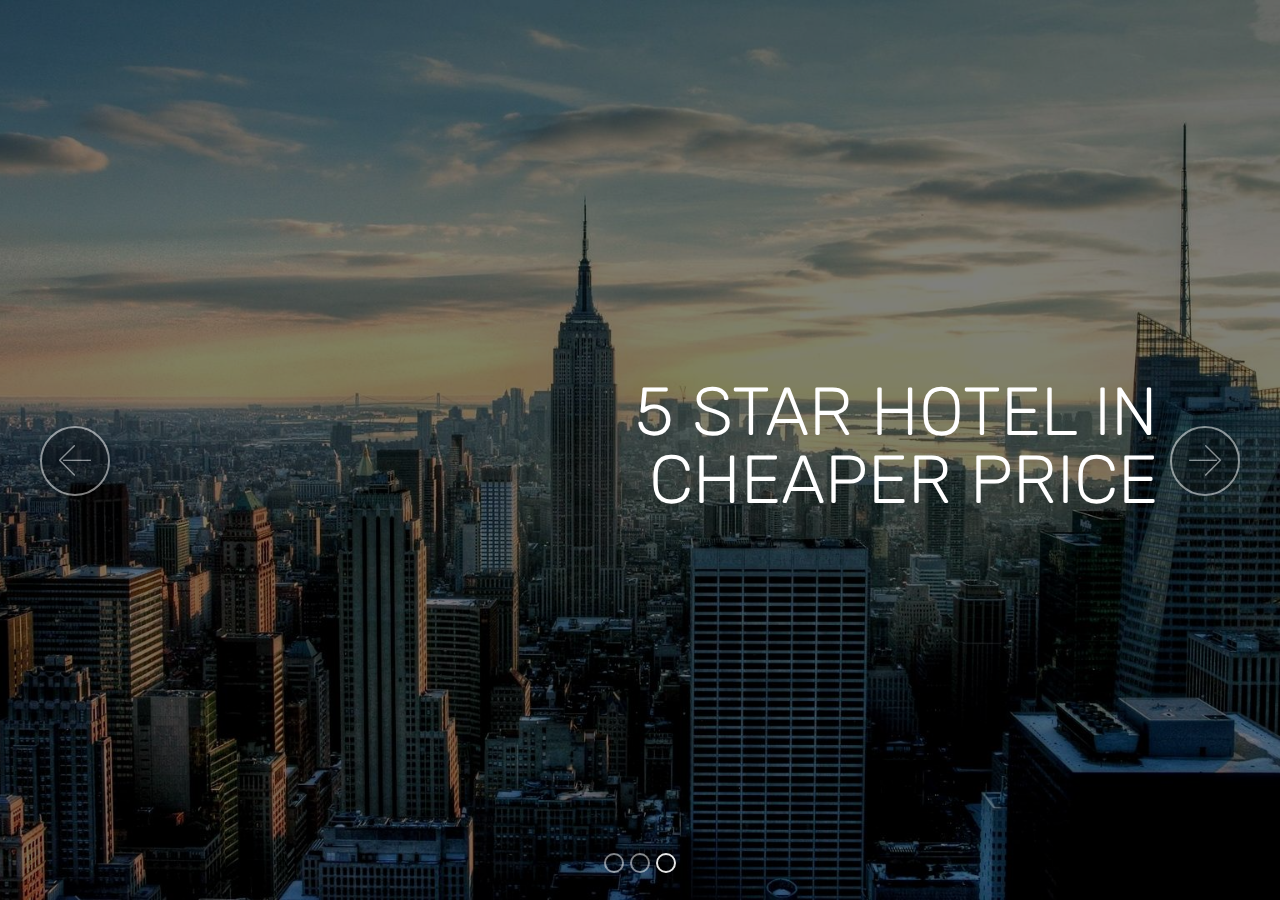
<file: index.html>
<!DOCTYPE html>
<html >
<head>
  <!-- Site made with Mobirise Website Builder v4.5.2, https://mobirise.com -->
  <meta charset="UTF-8">
  <meta http-equiv="X-UA-Compatible" content="IE=edge">
  <meta name="generator" content="Mobirise v4.5.2, mobirise.com">
  <meta name="viewport" content="width=device-width, initial-scale=1, minimum-scale=1">
  <link rel="shortcut icon" href="assets/images/logo4.png" type="image/x-icon">
  <meta name="description" content="">
  <title>Home</title>
  <link rel="stylesheet" href="assets/web/assets/mobirise-icons/mobirise-icons.css">
  <link rel="stylesheet" href="assets/tether/tether.min.css">
  <link rel="stylesheet" href="assets/bootstrap/css/bootstrap.min.css">
  <link rel="stylesheet" href="assets/bootstrap/css/bootstrap-grid.min.css">
  <link rel="stylesheet" href="assets/bootstrap/css/bootstrap-reboot.min.css">
  <link rel="stylesheet" href="assets/animatecss/animate.min.css">
  <link rel="stylesheet" href="assets/theme/css/style.css">
  <link rel="stylesheet" href="assets/mobirise/css/mbr-additional.css" type="text/css">
  
  
  
</head>
<body>
<section class="carousel slide cid-qDOzwIuw2W" data-interval="false" id="slider1-1" data-rv-view="228">

    

    <div class="full-screen"><div class="mbr-slider slide carousel" data-pause="true" data-keyboard="false" data-ride="carousel" data-interval="2000"><ol class="carousel-indicators"><li data-app-prevent-settings="" data-target="#slider1-1" data-slide-to="0"></li><li data-app-prevent-settings="" data-target="#slider1-1" data-slide-to="1"></li><li data-app-prevent-settings="" data-target="#slider1-1" class=" active" data-slide-to="2"></li></ol><div class="carousel-inner" role="listbox"><div class="carousel-item slider-fullscreen-image" data-bg-video-slide="false" style="background-image: url(assets/images/1.jpg);"><div class="container container-slide"><div class="image_wrapper"><div class="mbr-overlay"></div><img src="assets/images/1.jpg"><div class="carousel-caption justify-content-center"><div class="col-10 align-center"><h2 class="mbr-fonts-style display-1">WELCOME TO BYTRAVELLICIOUS</h2><div class="mbr-section-btn" buttons="0"><a class="btn  display-4 btn-info" href="page1.html">BOOK NOW</a> </div></div></div></div></div></div><div class="carousel-item slider-fullscreen-image" data-bg-video-slide="false" style="background-image: url(assets/images/beach-wallpaper-images-as-wallpaper-hd-1920x1080.jpg);"><div class="container container-slide"><div class="image_wrapper"><div class="mbr-overlay"></div><img src="assets/images/beach-wallpaper-images-as-wallpaper-hd-1920x1080.jpg"><div class="carousel-caption justify-content-center"><div class="col-10 align-left"><h2 class="mbr-fonts-style display-1">NICE HOTEL</h2></div></div></div></div></div><div class="carousel-item slider-fullscreen-image active" data-bg-video-slide="false" style="background-image: url(assets/images/city-wallpaper-47-1920x1080.jpg);"><div class="container container-slide"><div class="image_wrapper"><div class="mbr-overlay"></div><img src="assets/images/city-wallpaper-47-1920x1080.jpg"><div class="carousel-caption justify-content-center"><div class="col-10 align-right"><h2 class="mbr-fonts-style display-1">5 STAR HOTEL IN<br>CHEAPER PRICE</h2></div></div></div></div></div></div><a data-app-prevent-settings="" class="carousel-control carousel-control-prev" role="button" data-slide="prev" href="#slider1-1"><span aria-hidden="true" class="mbri-left mbr-iconfont"></span><span class="sr-only">Previous</span></a><a data-app-prevent-settings="" class="carousel-control carousel-control-next" role="button" data-slide="next" href="#slider1-1"><span aria-hidden="true" class="mbri-right mbr-iconfont"></span><span class="sr-only">Next</span></a></div></div>

</section>


  <section class="engine"><a href="https://mobirise.co/m">bootstrap table</a></section><script src="assets/web/assets/jquery/jquery.min.js"></script>
  <script src="assets/popper/popper.min.js"></script>
  <script src="assets/tether/tether.min.js"></script>
  <script src="assets/bootstrap/js/bootstrap.min.js"></script>
  <script src="assets/smoothscroll/smooth-scroll.js"></script>
  <script src="assets/ytplayer/jquery.mb.ytplayer.min.js"></script>
  <script src="assets/viewportchecker/jquery.viewportchecker.js"></script>
  <script src="assets/bootstrapcarouselswipe/bootstrap-carousel-swipe.js"></script>
  <script src="assets/vimeoplayer/jquery.mb.vimeo_player.js"></script>
  <script src="assets/theme/js/script.js"></script>
  <script src="assets/slidervideo/script.js"></script>
  
  
 <div id="scrollToTop" class="scrollToTop mbr-arrow-up"><a style="text-align: center;"><i></i></a></div>
    <input name="animation" type="hidden">
  </body>
</html>
</file>
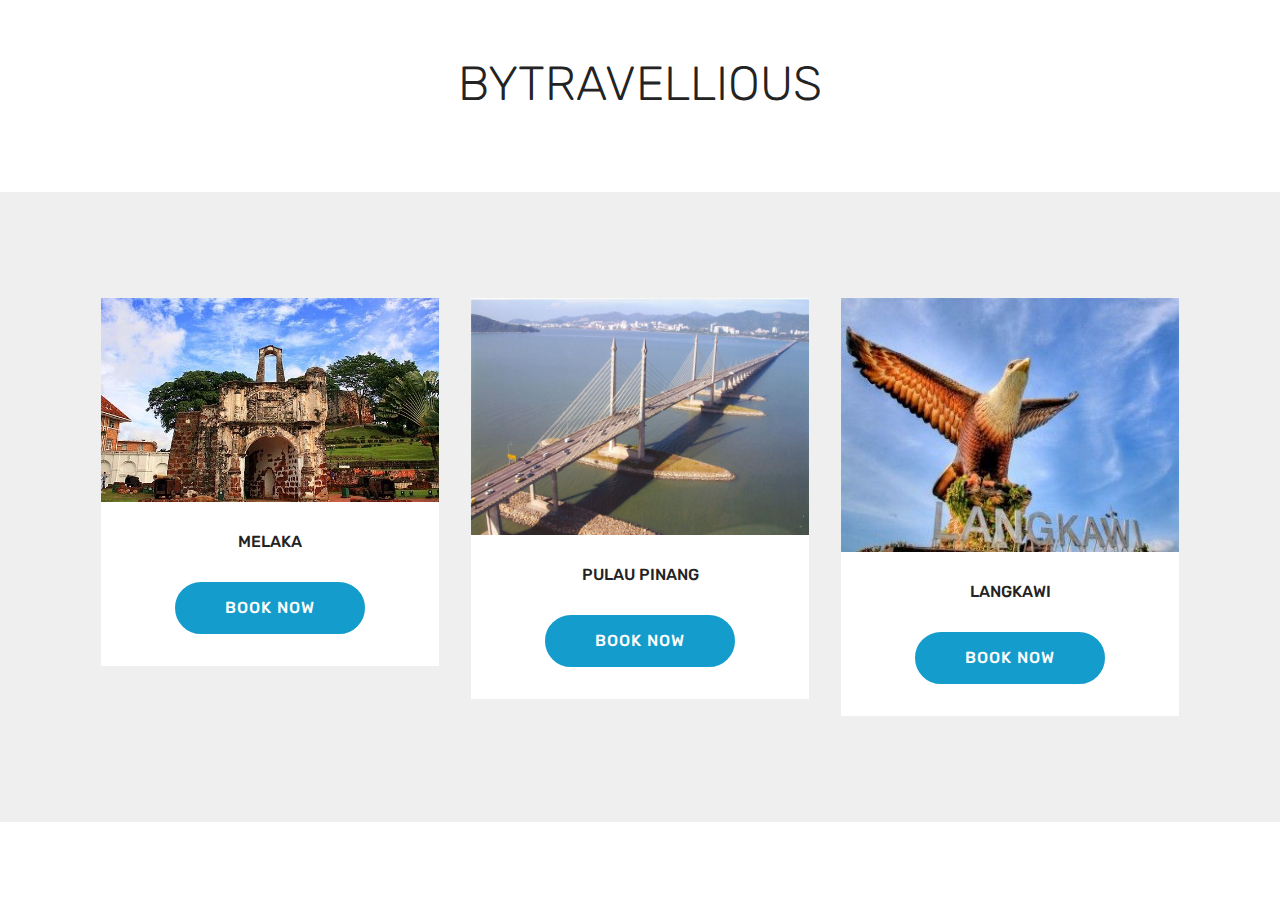
<file: page1.html>
<!DOCTYPE html>
<html >
<head>
  <!-- Site made with Mobirise Website Builder v4.5.2, https://mobirise.com -->
  <meta charset="UTF-8">
  <meta http-equiv="X-UA-Compatible" content="IE=edge">
  <meta name="generator" content="Mobirise v4.5.2, mobirise.com">
  <meta name="viewport" content="width=device-width, initial-scale=1, minimum-scale=1">
  <link rel="shortcut icon" href="assets/images/logo4.png" type="image/x-icon">
  <meta name="description" content="Web Builder Description">
  <title>hotel selection</title>
  <link rel="stylesheet" href="assets/tether/tether.min.css">
  <link rel="stylesheet" href="assets/bootstrap/css/bootstrap.min.css">
  <link rel="stylesheet" href="assets/bootstrap/css/bootstrap-grid.min.css">
  <link rel="stylesheet" href="assets/bootstrap/css/bootstrap-reboot.min.css">
  <link rel="stylesheet" href="assets/animatecss/animate.min.css">
  <link rel="stylesheet" href="assets/theme/css/style.css">
  <link rel="stylesheet" href="assets/mobirise/css/mbr-additional.css" type="text/css">
  
  
  
</head>
<body>
<section class="mbr-section content4 cid-qDOBnz4nmK" id="content4-2" data-rv-view="240">

    

    <div class="container">
        <div class="media-container-row">
            <div class="title col-12 col-md-8">
                <h2 class="align-center pb-3 mbr-fonts-style display-2">BYTRAVELLIOUS</h2>
                
                
            </div>
        </div>
    </div>
</section>

<section class="engine"><a href="https://mobirise.co/o">bootstrap buttons</a></section><section class="features3 cid-qDOBqmOwFB" id="features3-3" data-rv-view="242">

    

    
    <div class="container">
        <div class="media-container-row">
            <div class="card p-3 col-12 col-md-6 col-lg-4">
                <div class="card-wrapper">
                    <div class="card-img">
                        <img src="assets/images/a-famosa-600x363.jpg" alt="Mobirise" title="" media-simple="true">
                    </div>
                    <div class="card-box">
                        <h4 class="card-title mbr-fonts-style display-7">MELAKA</h4>
                        
                    </div>
                    <div class="mbr-section-btn text-center"><a href="page2.html" class="btn btn-primary display-4">BOOK NOW</a></div>
                </div>
            </div>

            <div class="card p-3 col-12 col-md-6 col-lg-4">
                <div class="card-wrapper">
                    <div class="card-img">
                        <img src="assets/images/jambatan-pulau-pinang-2-800x560.jpg" alt="Mobirise" title="" media-simple="true">
                    </div>
                    <div class="card-box">
                        <h4 class="card-title mbr-fonts-style display-7">PULAU PINANG</h4>
                        
                    </div>
                    <div class="mbr-section-btn text-center"><a href="page2.html" class="btn btn-primary display-4">BOOK NOW</a></div>
                </div>
            </div>

            <div class="card p-3 col-12 col-md-6 col-lg-4">
                <div class="card-wrapper">
                    <div class="card-img">
                        <img src="assets/images/langkawieagle1-e1400932603736-350x263.jpg" alt="Mobirise" title="" media-simple="true">
                    </div>
                    <div class="card-box">
                        <h4 class="card-title mbr-fonts-style display-7">LANGKAWI</h4>
                        
                    </div>
                    <div class="mbr-section-btn text-center"><a href="page2.html" class="btn btn-primary display-4">BOOK NOW</a></div>
                </div>
            </div>

            
        </div>
    </div>
</section>


  <script src="assets/web/assets/jquery/jquery.min.js"></script>
  <script src="assets/popper/popper.min.js"></script>
  <script src="assets/tether/tether.min.js"></script>
  <script src="assets/bootstrap/js/bootstrap.min.js"></script>
  <script src="assets/smoothscroll/smooth-scroll.js"></script>
  <script src="assets/viewportchecker/jquery.viewportchecker.js"></script>
  <script src="assets/theme/js/script.js"></script>
  
  
 <div id="scrollToTop" class="scrollToTop mbr-arrow-up"><a style="text-align: center;"><i></i></a></div>
    <input name="animation" type="hidden">
  </body>
</html>
</file>
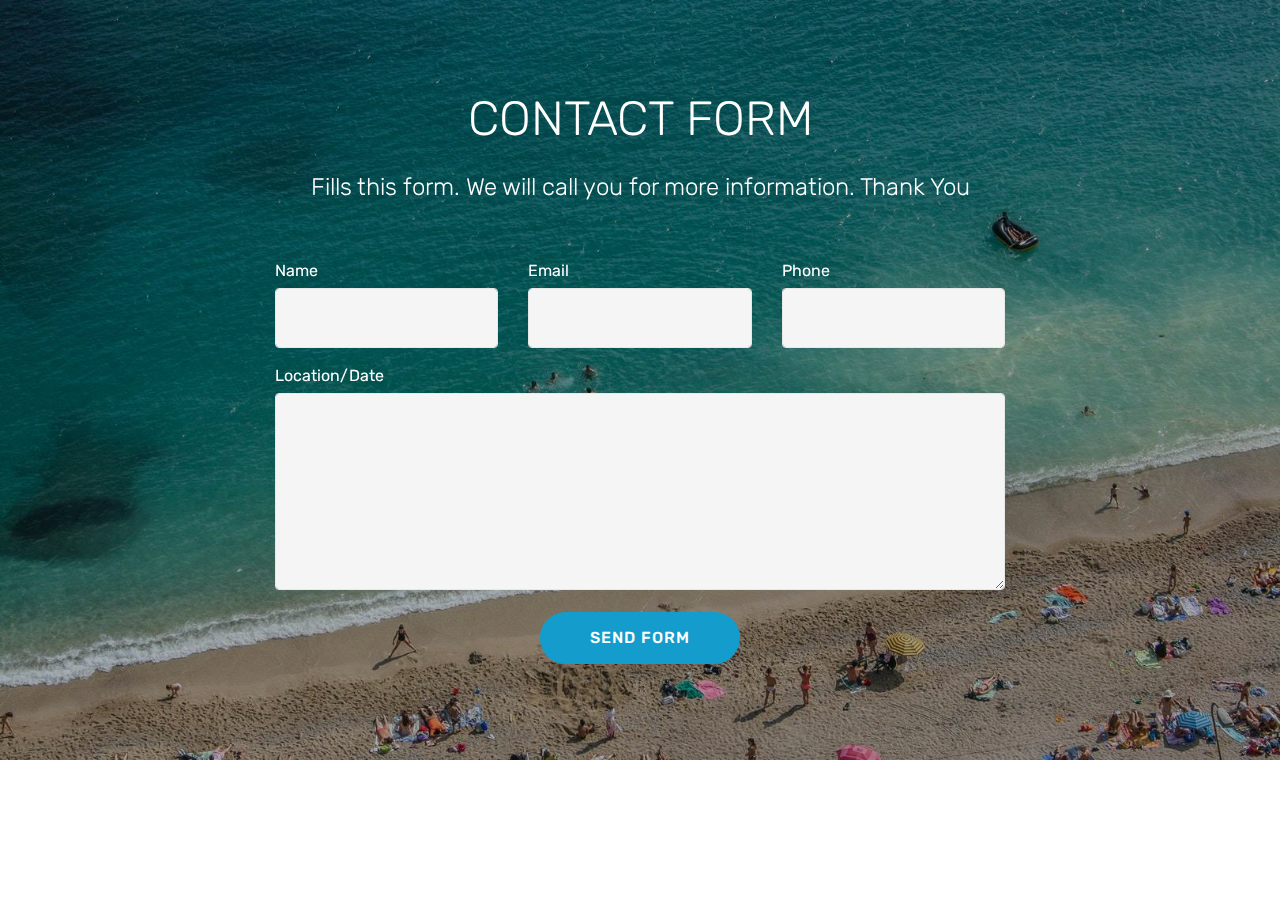
<file: page2.html>
<!DOCTYPE html>
<html >
<head>
  <!-- Site made with Mobirise Website Builder v4.5.2, https://mobirise.com -->
  <meta charset="UTF-8">
  <meta http-equiv="X-UA-Compatible" content="IE=edge">
  <meta name="generator" content="Mobirise v4.5.2, mobirise.com">
  <meta name="viewport" content="width=device-width, initial-scale=1, minimum-scale=1">
  <link rel="shortcut icon" href="assets/images/logo4.png" type="image/x-icon">
  <meta name="description" content="Website Maker Description">
  <title>booking</title>
  <link rel="stylesheet" href="assets/tether/tether.min.css">
  <link rel="stylesheet" href="assets/bootstrap/css/bootstrap.min.css">
  <link rel="stylesheet" href="assets/bootstrap/css/bootstrap-grid.min.css">
  <link rel="stylesheet" href="assets/bootstrap/css/bootstrap-reboot.min.css">
  <link rel="stylesheet" href="assets/animatecss/animate.min.css">
  <link rel="stylesheet" href="assets/theme/css/style.css">
  <link rel="stylesheet" href="assets/mobirise/css/mbr-additional.css" type="text/css">
  
  
  
</head>
<body>
<section class="mbr-section form1 cid-qDOCXAjSET mbr-parallax-background" id="form1-4" data-rv-view="245">

    

    <div class="mbr-overlay" style="opacity: 0.3; background-color: rgb(0, 0, 0);">
    </div>
    <div class="container">
        <div class="row justify-content-center">
            <div class="title col-12 col-lg-8">
                <h2 class="mbr-section-title align-center pb-3 mbr-fonts-style display-2">CONTACT FORM</h2>
                <h3 class="mbr-section-subtitle align-center mbr-light pb-3 mbr-fonts-style display-5">Fills this form. We will call you for more information. Thank You</h3>
            </div>
        </div>
    </div>
    <div class="container">
        <div class="row justify-content-center">
            <div class="media-container-column col-lg-8" data-form-type="formoid">
                    <div data-form-alert="" hidden="">Thanks for filling out the form!</div>
            
                    <form class="mbr-form" action="https://mobirise.com/" method="post" data-form-title="Mobirise Form"><input type="hidden" data-form-email="true" value="T3maQ0vGObzU5BzW9Cydora2PlLllO32vhu+OLl/dwjaBWrHSm+M8NyICOl6aoKu+a4yCrakNblguvkGl9gC5xA5F+I893zzUe/7LglEMz8qjkhTPsTs1F1Fpb4kLvaV">
                        <div class="row row-sm-offset">
                            <div class="col-md-4 multi-horizontal" data-for="name">
                                <div class="form-group">
                                    <label class="form-control-label mbr-fonts-style display-7" for="name-form1-4">Name</label>
                                    <input type="text" class="form-control" name="name" data-form-field="Name" required="" id="name-form1-4">
                                </div>
                            </div>
                            <div class="col-md-4 multi-horizontal" data-for="email">
                                <div class="form-group">
                                    <label class="form-control-label mbr-fonts-style display-7" for="email-form1-4">Email</label>
                                    <input type="email" class="form-control" name="email" data-form-field="Email" required="" id="email-form1-4">
                                </div>
                            </div>
                            <div class="col-md-4 multi-horizontal" data-for="phone">
                                <div class="form-group">
                                    <label class="form-control-label mbr-fonts-style display-7" for="phone-form1-4">Phone</label>
                                    <input type="tel" class="form-control" name="phone" data-form-field="Phone" id="phone-form1-4">
                                </div>
                            </div>
                        </div>
                        <div class="form-group" data-for="message">
                            <label class="form-control-label mbr-fonts-style display-7" for="message-form1-4">Location/Date</label>
                            <textarea type="text" class="form-control" name="message" rows="7" data-form-field="Message" id="message-form1-4"></textarea>
                        </div>
            
                        <span class="input-group-btn">
                            <button href="" type="submit" class="btn btn-primary btn-form display-4">SEND FORM</button>
                        </span>
                    </form>
            </div>
        </div>
    </div>
</section>


  <section class="engine"><a href="https://mobirise.co/l">bootstrap theme</a></section><script src="assets/web/assets/jquery/jquery.min.js"></script>
  <script src="assets/popper/popper.min.js"></script>
  <script src="assets/tether/tether.min.js"></script>
  <script src="assets/bootstrap/js/bootstrap.min.js"></script>
  <script src="assets/smoothscroll/smooth-scroll.js"></script>
  <script src="assets/parallax/jarallax.min.js"></script>
  <script src="assets/viewportchecker/jquery.viewportchecker.js"></script>
  <script src="assets/theme/js/script.js"></script>
  <script src="assets/formoid/formoid.min.js"></script>
  
  
 <div id="scrollToTop" class="scrollToTop mbr-arrow-up"><a style="text-align: center;"><i></i></a></div>
    <input name="animation" type="hidden">
  </body>
</html>
</file>
<file: assets/web/assets/mobirise-icons/mobirise-icons.css>
@font-face {
  font-family: 'MobiriseIcons';
  src:  url('mobirise-icons.eot?spat4u');
  src:  url('mobirise-icons.eot?spat4u#iefix') format('embedded-opentype'),
    url('mobirise-icons.ttf?spat4u') format('truetype'),
    url('mobirise-icons.woff?spat4u') format('woff'),
    url('mobirise-icons.svg?spat4u#MobiriseIcons') format('svg');
  font-weight: normal;
  font-style: normal;
}

[class^="mbri-"], [class*=" mbri-"] {
  /* use !important to prevent issues with browser extensions that change fonts */
  font-family: MobiriseIcons !important;
  speak: none;
  font-style: normal;
  font-weight: normal;
  font-variant: normal;
  text-transform: none;
  line-height: 1;

  /* Better Font Rendering =========== */
  -webkit-font-smoothing: antialiased;
  -moz-osx-font-smoothing: grayscale;
}

.mbri-add-submenu:before {
  content: "\e900";
}
.mbri-alert:before {
  content: "\e901";
}
.mbri-align-center:before {
  content: "\e902";
}
.mbri-align-justify:before {
  content: "\e903";
}
.mbri-align-left:before {
  content: "\e904";
}
.mbri-align-right:before {
  content: "\e905";
}
.mbri-android:before {
  content: "\e906";
}
.mbri-apple:before {
  content: "\e907";
}
.mbri-arrow-down:before {
  content: "\e908";
}
.mbri-arrow-next:before {
  content: "\e909";
}
.mbri-arrow-prev:before {
  content: "\e90a";
}
.mbri-arrow-up:before {
  content: "\e90b";
}
.mbri-bold:before {
  content: "\e90c";
}
.mbri-bookmark:before {
  content: "\e90d";
}
.mbri-bootstrap:before {
  content: "\e90e";
}
.mbri-briefcase:before {
  content: "\e90f";
}
.mbri-browse:before {
  content: "\e910";
}
.mbri-bulleted-list:before {
  content: "\e911";
}
.mbri-calendar:before {
  content: "\e912";
}
.mbri-camera:before {
  content: "\e913";
}
.mbri-cart-add:before {
  content: "\e914";
}
.mbri-cart-full:before {
  content: "\e915";
}
.mbri-cash:before {
  content: "\e916";
}
.mbri-change-style:before {
  content: "\e917";
}
.mbri-chat:before {
  content: "\e918";
}
.mbri-clock:before {
  content: "\e919";
}
.mbri-close:before {
  content: "\e91a";
}
.mbri-cloud:before {
  content: "\e91b";
}
.mbri-code:before {
  content: "\e91c";
}
.mbri-contact-form:before {
  content: "\e91d";
}
.mbri-credit-card:before {
  content: "\e91e";
}
.mbri-cursor-click:before {
  content: "\e91f";
}
.mbri-cust-feedback:before {
  content: "\e920";
}
.mbri-database:before {
  content: "\e921";
}
.mbri-delivery:before {
  content: "\e922";
}
.mbri-desktop:before {
  content: "\e923";
}
.mbri-devices:before {
  content: "\e924";
}
.mbri-down:before {
  content: "\e925";
}
.mbri-download:before {
  content: "\e989";
}
.mbri-drag-n-drop:before {
  content: "\e927";
}
.mbri-drag-n-drop2:before {
  content: "\e928";
}
.mbri-edit:before {
  content: "\e929";
}
.mbri-edit2:before {
  content: "\e92a";
}
.mbri-error:before {
  content: "\e92b";
}
.mbri-extension:before {
  content: "\e92c";
}
.mbri-features:before {
  content: "\e92d";
}
.mbri-file:before {
  content: "\e92e";
}
.mbri-flag:before {
  content: "\e92f";
}
.mbri-folder:before {
  content: "\e930";
}
.mbri-gift:before {
  content: "\e931";
}
.mbri-github:before {
  content: "\e932";
}
.mbri-globe:before {
  content: "\e933";
}
.mbri-globe-2:before {
  content: "\e934";
}
.mbri-growing-chart:before {
  content: "\e935";
}
.mbri-hearth:before {
  content: "\e936";
}
.mbri-help:before {
  content: "\e937";
}
.mbri-home:before {
  content: "\e938";
}
.mbri-hot-cup:before {
  content: "\e939";
}
.mbri-idea:before {
  content: "\e93a";
}
.mbri-image-gallery:before {
  content: "\e93b";
}
.mbri-image-slider:before {
  content: "\e93c";
}
.mbri-info:before {
  content: "\e93d";
}
.mbri-italic:before {
  content: "\e93e";
}
.mbri-key:before {
  content: "\e93f";
}
.mbri-laptop:before {
  content: "\e940";
}
.mbri-layers:before {
  content: "\e941";
}
.mbri-left-right:before {
  content: "\e942";
}
.mbri-left:before {
  content: "\e943";
}
.mbri-letter:before {
  content: "\e944";
}
.mbri-like:before {
  content: "\e945";
}
.mbri-link:before {
  content: "\e946";
}
.mbri-lock:before {
  content: "\e947";
}
.mbri-login:before {
  content: "\e948";
}
.mbri-logout:before {
  content: "\e949";
}
.mbri-magic-stick:before {
  content: "\e94a";
}
.mbri-map-pin:before {
  content: "\e94b";
}
.mbri-menu:before {
  content: "\e94c";
}
.mbri-mobile:before {
  content: "\e94d";
}
.mbri-mobile2:before {
  content: "\e94e";
}
.mbri-mobirise:before {
  content: "\e94f";
}
.mbri-more-horizontal:before {
  content: "\e950";
}
.mbri-more-vertical:before {
  content: "\e951";
}
.mbri-music:before {
  content: "\e952";
}
.mbri-new-file:before {
  content: "\e953";
}
.mbri-numbered-list:before {
  content: "\e954";
}
.mbri-opened-folder:before {
  content: "\e955";
}
.mbri-pages:before {
  content: "\e956";
}
.mbri-paper-plane:before {
  content: "\e957";
}
.mbri-paperclip:before {
  content: "\e958";
}
.mbri-photo:before {
  content: "\e959";
}
.mbri-photos:before {
  content: "\e95a";
}
.mbri-pin:before {
  content: "\e95b";
}
.mbri-play:before {
  content: "\e95c";
}
.mbri-plus:before {
  content: "\e95d";
}
.mbri-preview:before {
  content: "\e95e";
}
.mbri-print:before {
  content: "\e95f";
}
.mbri-protect:before {
  content: "\e960";
}
.mbri-question:before {
  content: "\e961";
}
.mbri-quote-left:before {
  content: "\e962";
}
.mbri-quote-right:before {
  content: "\e963";
}
.mbri-refresh:before {
  content: "\e964";
}
.mbri-responsive:before {
  content: "\e965";
}
.mbri-right:before {
  content: "\e966";
}
.mbri-rocket:before {
  content: "\e967";
}
.mbri-sad-face:before {
  content: "\e968";
}
.mbri-sale:before {
  content: "\e969";
}
.mbri-save:before {
  content: "\e96a";
}
.mbri-search:before {
  content: "\e96b";
}
.mbri-setting:before {
  content: "\e96c";
}
.mbri-setting2:before {
  content: "\e96d";
}
.mbri-setting3:before {
  content: "\e96e";
}
.mbri-share:before {
  content: "\e96f";
}
.mbri-shopping-bag:before {
  content: "\e970";
}
.mbri-shopping-basket:before {
  content: "\e971";
}
.mbri-shopping-cart:before {
  content: "\e972";
}
.mbri-sites:before {
  content: "\e973";
}
.mbri-smile-face:before {
  content: "\e974";
}
.mbri-speed:before {
  content: "\e975";
}
.mbri-star:before {
  content: "\e976";
}
.mbri-success:before {
  content: "\e977";
}
.mbri-sun:before {
  content: "\e978";
}
.mbri-sun2:before {
  content: "\e979";
}
.mbri-tablet:before {
  content: "\e97a";
}
.mbri-tablet-vertical:before {
  content: "\e97b";
}
.mbri-target:before {
  content: "\e97c";
}
.mbri-timer:before {
  content: "\e97d";
}
.mbri-to-ftp:before {
  content: "\e97e";
}
.mbri-to-local-drive:before {
  content: "\e97f";
}
.mbri-touch-swipe:before {
  content: "\e980";
}
.mbri-touch:before {
  content: "\e981";
}
.mbri-trash:before {
  content: "\e982";
}
.mbri-underline:before {
  content: "\e983";
}
.mbri-unlink:before {
  content: "\e984";
}
.mbri-unlock:before {
  content: "\e985";
}
.mbri-up-down:before {
  content: "\e986";
}
.mbri-up:before {
  content: "\e987";
}
.mbri-update:before {
  content: "\e988";
}
.mbri-upload:before {
 content: "\e926"; 
}
.mbri-user:before {
  content: "\e98a";
}
.mbri-user2:before {
  content: "\e98b";
}
.mbri-users:before {
  content: "\e98c";
}
.mbri-video:before {
  content: "\e98d";
}
.mbri-video-play:before {
  content: "\e98e";
}
.mbri-watch:before {
  content: "\e98f";
}
.mbri-website-theme:before {
  content: "\e990";
}
.mbri-wifi:before {
  content: "\e991";
}
.mbri-windows:before {
  content: "\e992";
}
.mbri-zoom-out:before {
  content: "\e993";
}
.mbri-redo:before {
  content: "\e994";
}
.mbri-undo:before {
  content: "\e995";
}
</file>
<file: assets/theme/css/style.css>
/*!
 * Mobirise v4 theme (https://mobirise.com/)
 * Copyright 2017 Mobirise
 */
section {
  background-color: #eeeeee; }

section,
.container,
.container-fluid {
  position: relative;
  word-wrap: break-word; }

a.mbr-iconfont:hover {
  text-decoration: none; }

.article .lead p, .article .lead ul, .article .lead ol, .article .lead pre, .article .lead blockquote {
  margin-bottom: 0; }

a {
  font-style: normal;
  font-weight: 400;
  cursor: pointer; }
  a, a:hover {
    text-decoration: none; }

figure {
  margin-bottom: 0; }

body {
  color: #232323; }

h1, h2, h3, h4, h5, h6,
.h1, .h2, .h3, .h4, .h5, .h6,
.display-1, .display-2, .display-3, .display-4 {
  line-height: 1;
  word-break: break-word;
  word-wrap: break-word; }

b, strong {
  font-weight: bold; }

blockquote {
  padding: 10px 0 10px 20px;
  position: relative;
  border-left: 2px solid;
  border-color: #ff3366; }

input:-webkit-autofill, input:-webkit-autofill:hover, input:-webkit-autofill:focus, input:-webkit-autofill:active {
  transition-delay: 9999s;
  transition-property: background-color, color; }

textarea[type="hidden"] {
  display: none; }

body {
  position: relative; }

section {
  background-position: 50% 50%;
  background-repeat: no-repeat;
  background-size: cover; }
  section .mbr-background-video,
  section .mbr-background-video-preview {
    position: absolute;
    bottom: 0;
    left: 0;
    right: 0;
    top: 0; }

.hidden {
  visibility: hidden; }

.mbr-z-index20 {
  z-index: 20; }

/*! Base colors */
.mbr-white {
  color: #ffffff; }

.mbr-black {
  color: #000000; }

.mbr-bg-white {
  background-color: #ffffff; }

.mbr-bg-black {
  background-color: #000000; }

/*! Text-aligns */
.align-left {
  text-align: left; }

.align-center {
  text-align: center; }

.align-right {
  text-align: right; }

@media (max-width: 767px) {
  .align-left, .align-center, .align-right, .mbr-section-btn, .mbr-section-title {
    text-align: center; } }
/*! Font-weight  */
.mbr-light {
  font-weight: 300; }

.mbr-regular {
  font-weight: 400; }

.mbr-semibold {
  font-weight: 500; }

.mbr-bold {
  font-weight: 700; }

/*! Media  */
.media-size-item {
  -webkit-flex: 1 1 auto;
  -moz-flex: 1 1 auto;
  -ms-flex: 1 1 auto;
  -o-flex: 1 1 auto;
  flex: 1 1 auto; }

.media-content {
  -webkit-flex-basis: 100%;
  flex-basis: 100%; }

.media-container-row {
  display: -ms-flexbox;
  display: -webkit-flex;
  display: flex;
  -webkit-flex-direction: row;
  -ms-flex-direction: row;
  flex-direction: row;
  -webkit-flex-wrap: wrap;
  -ms-flex-wrap: wrap;
  flex-wrap: wrap;
  -webkit-justify-content: center;
  -ms-flex-pack: center;
  justify-content: center;
  -webkit-align-content: center;
  -ms-flex-line-pack: center;
  align-content: center;
  -webkit-align-items: start;
  -ms-flex-align: start;
  align-items: start; }
  .media-container-row .media-size-item {
    width: 400px; }

.media-container-column {
  display: -ms-flexbox;
  display: -webkit-flex;
  display: flex;
  -webkit-flex-direction: column;
  -ms-flex-direction: column;
  flex-direction: column;
  -webkit-flex-wrap: wrap;
  -ms-flex-wrap: wrap;
  flex-wrap: wrap;
  -webkit-justify-content: center;
  -ms-flex-pack: center;
  justify-content: center;
  -webkit-align-content: center;
  -ms-flex-line-pack: center;
  align-content: center;
  -webkit-align-items: stretch;
  -ms-flex-align: stretch;
  align-items: stretch; }
  .media-container-column > * {
    width: 100%; }

@media (min-width: 992px) {
  .media-container-row {
    -webkit-flex-wrap: nowrap;
    -ms-flex-wrap: nowrap;
    flex-wrap: nowrap; } }
figure {
  overflow: hidden; }

figure[mbr-media-size] {
  transition: width 0.1s; }

.mbr-figure img, .mbr-figure iframe {
  display: block;
  width: 100%; }

.card {
  background-color: transparent;
  border: none; }

.card-img {
  text-align: center;
  flex-shrink: 0; }

.media {
  max-width: 100%;
  margin: 0 auto; }

.mbr-figure {
  -ms-flex-item-align: center;
  -ms-grid-row-align: center;
  -webkit-align-self: center;
  align-self: center; }

.media-container > div {
  max-width: 100%; }

.mbr-figure img, .card-img img {
  width: 100%; }

@media (max-width: 991px) {
  .media-size-item {
    width: auto !important; }

  .media {
    width: auto; }

  .mbr-figure {
    width: 100% !important; } }
/*! Buttons */
.mbr-section-btn {
  margin-left: -.25rem;
  margin-right: -.25rem;
  font-size: 0; }

nav .mbr-section-btn {
  margin-left: 0rem;
  margin-right: 0rem; }

/*! Btn icon margin */
.btn .mbr-iconfont, .btn.btn-sm .mbr-iconfont {
  cursor: pointer;
  margin-right: 0.5rem; }

.btn.btn-md .mbr-iconfont, .btn.btn-md .mbr-iconfont {
  margin-right: 0.8rem; }

.mbr-regular {
  font-weight: 400; }

.mbr-semibold {
  font-weight: 500; }

.mbr-bold {
  font-weight: 700; }

[type="submit"] {
  -webkit-appearance: none; }

/*! Full-screen */
.mbr-fullscreen .mbr-overlay {
  min-height: 100vh; }

.mbr-fullscreen {
  display: flex;
  display: -webkit-flex;
  display: -moz-flex;
  display: -ms-flex;
  display: -o-flex;
  align-items: center;
  -webkit-align-items: center;
  min-height: 100vh;
  padding-top: 3rem;
  padding-bottom: 3rem; }

/*! Map */
.map {
  height: 25rem;
  position: relative; }
  .map iframe {
    width: 100%;
    height: 100%; }

/* Form */
.form-asterisk {
  font-family: initial;
  position: absolute;
  top: -2px;
  font-weight: normal; }

/*! Scroll to top arrow */
.mbr-arrow-up {
  bottom: 25px;
  right: 90px;
  position: fixed;
  text-align: right;
  z-index: 5000;
  color: #ffffff;
  font-size: 32px;
  transform: rotate(180deg);
  -webkit-transform: rotate(180deg); }

.mbr-arrow-up a {
  background: rgba(0, 0, 0, 0.2);
  border-radius: 3px;
  color: #fff;
  display: inline-block;
  height: 60px;
  width: 60px;
  outline-style: none !important;
  position: relative;
  text-decoration: none;
  transition: all .3s ease-in-out;
  cursor: pointer;
  text-align: center; }
  .mbr-arrow-up a:hover {
    background-color: rgba(0, 0, 0, 0.4); }
  .mbr-arrow-up a i {
    line-height: 60px; }

.mbr-arrow-up-icon {
  display: block;
  color: #fff; }

.mbr-arrow-up-icon::before {
  content: "\203a";
  display: inline-block;
  font-family: serif;
  font-size: 32px;
  line-height: 1;
  font-style: normal;
  position: relative;
  top: 6px;
  left: -4px;
  -webkit-transform: rotate(-90deg);
  transform: rotate(-90deg); }

/*! Arrow Down */
.mbr-arrow {
  position: absolute;
  bottom: 45px;
  left: 50%;
  width: 60px;
  height: 60px;
  cursor: pointer;
  background-color: rgba(80, 80, 80, 0.5);
  border-radius: 50%;
  -webkit-transform: translateX(-50%);
  transform: translateX(-50%); }
  .mbr-arrow > a {
    display: inline-block;
    text-decoration: none;
    outline-style: none;
    -webkit-animation: arrowdown 1.7s ease-in-out infinite;
    animation: arrowdown 1.7s ease-in-out infinite; }
    .mbr-arrow > a > i {
      position: absolute;
      top: -2px;
      left: 15px;
      font-size: 2rem; }

@keyframes arrowdown {
  0% {
    transform: translateY(0px);
    -webkit-transform: translateY(0px); }
  50% {
    transform: translateY(-5px);
    -webkit-transform: translateY(-5px); }
  100% {
    transform: translateY(0px);
    -webkit-transform: translateY(0px); } }
@-webkit-keyframes arrowdown {
  0% {
    transform: translateY(0px);
    -webkit-transform: translateY(0px); }
  50% {
    transform: translateY(-5px);
    -webkit-transform: translateY(-5px); }
  100% {
    transform: translateY(0px);
    -webkit-transform: translateY(0px); } }
@media (max-width: 500px) {
  .mbr-arrow-up {
    left: 50%;
    right: auto;
    transform: translateX(-50%) rotate(180deg);
    -webkit-transform: translateX(-50%) rotate(180deg); } }
/*Gradients animation*/
@keyframes gradient-animation {
  from {
    background-position: 0% 100%;
    animation-timing-function: ease-in-out; }
  to {
    background-position: 100% 0%;
    animation-timing-function: ease-in-out; } }
@-webkit-keyframes gradient-animation {
  from {
    background-position: 0% 100%;
    animation-timing-function: ease-in-out; }
  to {
    background-position: 100% 0%;
    animation-timing-function: ease-in-out; } }
.bg-gradient {
  background-size: 200% 200%;
  animation: gradient-animation 5s infinite alternate;
  -webkit-animation: gradient-animation 5s infinite alternate; }

.menu .navbar-brand {
  display: -webkit-flex; }
  .menu .navbar-brand span {
    display: flex;
    display: -webkit-flex; }
  .menu .navbar-brand .navbar-caption-wrap {
    display: -webkit-flex; }
  .menu .navbar-brand .navbar-logo img {
    display: -webkit-flex; }
@media (min-width: 768px) and (max-width: 991px) {
  .menu .navbar-toggleable-sm .navbar-nav {
    display: -webkit-box;
    display: -webkit-flex;
    display: -ms-flexbox; } }
@media (min-width: 992px) {
  .menu .navbar-nav.nav-dropdown {
    display: -webkit-flex; }
  .menu .navbar-toggleable-sm .navbar-collapse {
    display: -webkit-flex !important; } }

/*# sourceMappingURL=style.css.map */
.engine {
	position: absolute;
	text-indent: -2400px;
	text-align: center;
	padding: 0;
	top: 0;
	left: -2400px;
}
</file>
<file: assets/mobirise/css/mbr-additional.css>
@import url(https://fonts.googleapis.com/css?family=Rubik:300,300i,400,400i,500,500i,700,700i,900,900i);





body {
  font-style: normal;
  line-height: 1.5;
}
.mbr-section-title {
  font-style: normal;
  line-height: 1.2;
}
.mbr-section-subtitle {
  line-height: 1.3;
}
.mbr-text {
  font-style: normal;
  line-height: 1.6;
}
.display-1 {
  font-family: 'Rubik', sans-serif;
  font-size: 4.25rem;
}
.display-1 > .mbr-iconfont {
  font-size: 6.8rem;
}
.display-2 {
  font-family: 'Rubik', sans-serif;
  font-size: 3rem;
}
.display-2 > .mbr-iconfont {
  font-size: 4.8rem;
}
.display-4 {
  font-family: 'Rubik', sans-serif;
  font-size: 1rem;
}
.display-4 > .mbr-iconfont {
  font-size: 1.6rem;
}
.display-5 {
  font-family: 'Rubik', sans-serif;
  font-size: 1.5rem;
}
.display-5 > .mbr-iconfont {
  font-size: 2.4rem;
}
.display-7 {
  font-family: 'Rubik', sans-serif;
  font-size: 1rem;
}
.display-7 > .mbr-iconfont {
  font-size: 1.6rem;
}
/* ---- Fluid typography for mobile devices ---- */
/* 1.4 - font scale ratio ( bootstrap == 1.42857 ) */
/* 100vw - current viewport width */
/* (48 - 20)  48 == 48rem == 768px, 20 == 20rem == 320px(minimal supported viewport) */
/* 0.65 - min scale variable, may vary */
@media (max-width: 768px) {
  .display-1 {
    font-size: 3.4rem;
    font-size: calc( 2.1374999999999997rem + (4.25 - 2.1374999999999997) * ((100vw - 20rem) / (48 - 20)));
    line-height: calc( 1.4 * (2.1374999999999997rem + (4.25 - 2.1374999999999997) * ((100vw - 20rem) / (48 - 20))));
  }
  .display-2 {
    font-size: 2.4rem;
    font-size: calc( 1.7rem + (3 - 1.7) * ((100vw - 20rem) / (48 - 20)));
    line-height: calc( 1.4 * (1.7rem + (3 - 1.7) * ((100vw - 20rem) / (48 - 20))));
  }
  .display-4 {
    font-size: 0.8rem;
    font-size: calc( 1rem + (1 - 1) * ((100vw - 20rem) / (48 - 20)));
    line-height: calc( 1.4 * (1rem + (1 - 1) * ((100vw - 20rem) / (48 - 20))));
  }
  .display-5 {
    font-size: 1.2rem;
    font-size: calc( 1.175rem + (1.5 - 1.175) * ((100vw - 20rem) / (48 - 20)));
    line-height: calc( 1.4 * (1.175rem + (1.5 - 1.175) * ((100vw - 20rem) / (48 - 20))));
  }
}
/* Buttons */
.btn {
  font-weight: 500;
  border-width: 2px;
  font-style: normal;
  letter-spacing: 1px;
  margin: .4rem .8rem;
  white-space: normal;
  -webkit-transition: all 0.3s ease-in-out;
  -moz-transition: all 0.3s ease-in-out;
  transition: all 0.3s ease-in-out;
  padding: 1rem 3rem;
  border-radius: 3px;
  display: inline-flex;
  align-items: center;
  justify-content: center;
  word-break: break-word;
}
.btn-sm {
  font-weight: 500;
  letter-spacing: 1px;
  -webkit-transition: all 0.3s ease-in-out;
  -moz-transition: all 0.3s ease-in-out;
  transition: all 0.3s ease-in-out;
  padding: 0.6rem 1.5rem;
  border-radius: 3px;
}
.btn-md {
  font-weight: 500;
  letter-spacing: 1px;
  margin: .4rem .8rem !important;
  -webkit-transition: all 0.3s ease-in-out;
  -moz-transition: all 0.3s ease-in-out;
  transition: all 0.3s ease-in-out;
  padding: 1rem 3rem;
  border-radius: 3px;
}
.btn-lg {
  font-weight: 500;
  letter-spacing: 1px;
  margin: .4rem .8rem !important;
  -webkit-transition: all 0.3s ease-in-out;
  -moz-transition: all 0.3s ease-in-out;
  transition: all 0.3s ease-in-out;
  padding: 1.2rem 3.2rem;
  border-radius: 3px;
}
.bg-primary {
  background-color: #149dcc !important;
}
.bg-success {
  background-color: #f7ed4a !important;
}
.bg-info {
  background-color: #82786e !important;
}
.bg-warning {
  background-color: #879a9f !important;
}
.bg-danger {
  background-color: #b1a374 !important;
}
.btn-primary,
.btn-primary:active {
  background-color: #149dcc;
  border-color: #149dcc;
  color: #ffffff;
}
.btn-primary:hover,
.btn-primary:focus,
.btn-primary.focus,
.btn-primary.active {
  color: #ffffff;
  background-color: #0d6786;
  border-color: #0d6786;
}
.btn-primary.disabled,
.btn-primary:disabled {
  color: #ffffff !important;
  background-color: #0d6786 !important;
  border-color: #0d6786 !important;
}
.btn-secondary,
.btn-secondary:active {
  background-color: #ff3366;
  border-color: #ff3366;
  color: #ffffff;
}
.btn-secondary:hover,
.btn-secondary:focus,
.btn-secondary.focus,
.btn-secondary.active {
  color: #ffffff;
  background-color: #e50039;
  border-color: #e50039;
}
.btn-secondary.disabled,
.btn-secondary:disabled {
  color: #ffffff !important;
  background-color: #e50039 !important;
  border-color: #e50039 !important;
}
.btn-info,
.btn-info:active {
  background-color: #82786e;
  border-color: #82786e;
  color: #ffffff;
}
.btn-info:hover,
.btn-info:focus,
.btn-info.focus,
.btn-info.active {
  color: #ffffff;
  background-color: #59524b;
  border-color: #59524b;
}
.btn-info.disabled,
.btn-info:disabled {
  color: #ffffff !important;
  background-color: #59524b !important;
  border-color: #59524b !important;
}
.btn-success,
.btn-success:active {
  background-color: #f7ed4a;
  border-color: #f7ed4a;
  color: #ffffff;
}
.btn-success:hover,
.btn-success:focus,
.btn-success.focus,
.btn-success.active {
  color: #ffffff;
  background-color: #eadd0a;
  border-color: #eadd0a;
}
.btn-success.disabled,
.btn-success:disabled {
  color: #ffffff !important;
  background-color: #eadd0a !important;
  border-color: #eadd0a !important;
}
.btn-warning,
.btn-warning:active {
  background-color: #879a9f;
  border-color: #879a9f;
  color: #ffffff;
}
.btn-warning:hover,
.btn-warning:focus,
.btn-warning.focus,
.btn-warning.active {
  color: #ffffff;
  background-color: #617479;
  border-color: #617479;
}
.btn-warning.disabled,
.btn-warning:disabled {
  color: #ffffff !important;
  background-color: #617479 !important;
  border-color: #617479 !important;
}
.btn-danger,
.btn-danger:active {
  background-color: #b1a374;
  border-color: #b1a374;
  color: #ffffff;
}
.btn-danger:hover,
.btn-danger:focus,
.btn-danger.focus,
.btn-danger.active {
  color: #ffffff;
  background-color: #8b7d4e;
  border-color: #8b7d4e;
}
.btn-danger.disabled,
.btn-danger:disabled {
  color: #ffffff !important;
  background-color: #8b7d4e !important;
  border-color: #8b7d4e !important;
}
.btn-white {
  color: #333333 !important;
}
.btn-white,
.btn-white:active {
  background-color: #ffffff;
  border-color: #ffffff;
  color: #ffffff;
}
.btn-white:hover,
.btn-white:focus,
.btn-white.focus,
.btn-white.active {
  color: #ffffff;
  background-color: #d4d4d4;
  border-color: #d4d4d4;
}
.btn-white.disabled,
.btn-white:disabled {
  color: #ffffff !important;
  background-color: #d4d4d4 !important;
  border-color: #d4d4d4 !important;
}
.btn-black,
.btn-black:active {
  background-color: #333333;
  border-color: #333333;
  color: #ffffff;
}
.btn-black:hover,
.btn-black:focus,
.btn-black.focus,
.btn-black.active {
  color: #ffffff;
  background-color: #0d0d0d;
  border-color: #0d0d0d;
}
.btn-black.disabled,
.btn-black:disabled {
  color: #ffffff !important;
  background-color: #0d0d0d !important;
  border-color: #0d0d0d !important;
}
.btn-primary-outline,
.btn-primary-outline:active {
  background: none;
  border-color: #0b566f;
  color: #0b566f;
}
.btn-primary-outline:hover,
.btn-primary-outline:focus,
.btn-primary-outline.focus,
.btn-primary-outline.active {
  color: #ffffff;
  background-color: #149dcc;
  border-color: #149dcc;
}
.btn-primary-outline.disabled,
.btn-primary-outline:disabled {
  color: #ffffff !important;
  background-color: #149dcc !important;
  border-color: #149dcc !important;
}
.btn-secondary-outline,
.btn-secondary-outline:active {
  background: none;
  border-color: #cc0033;
  color: #cc0033;
}
.btn-secondary-outline:hover,
.btn-secondary-outline:focus,
.btn-secondary-outline.focus,
.btn-secondary-outline.active {
  color: #ffffff;
  background-color: #ff3366;
  border-color: #ff3366;
}
.btn-secondary-outline.disabled,
.btn-secondary-outline:disabled {
  color: #ffffff !important;
  background-color: #ff3366 !important;
  border-color: #ff3366 !important;
}
.btn-info-outline,
.btn-info-outline:active {
  background: none;
  border-color: #4b453f;
  color: #4b453f;
}
.btn-info-outline:hover,
.btn-info-outline:focus,
.btn-info-outline.focus,
.btn-info-outline.active {
  color: #ffffff;
  background-color: #82786e;
  border-color: #82786e;
}
.btn-info-outline.disabled,
.btn-info-outline:disabled {
  color: #ffffff !important;
  background-color: #82786e !important;
  border-color: #82786e !important;
}
.btn-success-outline,
.btn-success-outline:active {
  background: none;
  border-color: #d2c609;
  color: #d2c609;
}
.btn-success-outline:hover,
.btn-success-outline:focus,
.btn-success-outline.focus,
.btn-success-outline.active {
  color: #ffffff;
  background-color: #f7ed4a;
  border-color: #f7ed4a;
}
.btn-success-outline.disabled,
.btn-success-outline:disabled {
  color: #ffffff !important;
  background-color: #f7ed4a !important;
  border-color: #f7ed4a !important;
}
.btn-warning-outline,
.btn-warning-outline:active {
  background: none;
  border-color: #55666b;
  color: #55666b;
}
.btn-warning-outline:hover,
.btn-warning-outline:focus,
.btn-warning-outline.focus,
.btn-warning-outline.active {
  color: #ffffff;
  background-color: #879a9f;
  border-color: #879a9f;
}
.btn-warning-outline.disabled,
.btn-warning-outline:disabled {
  color: #ffffff !important;
  background-color: #879a9f !important;
  border-color: #879a9f !important;
}
.btn-danger-outline,
.btn-danger-outline:active {
  background: none;
  border-color: #7a6e45;
  color: #7a6e45;
}
.btn-danger-outline:hover,
.btn-danger-outline:focus,
.btn-danger-outline.focus,
.btn-danger-outline.active {
  color: #ffffff;
  background-color: #b1a374;
  border-color: #b1a374;
}
.btn-danger-outline.disabled,
.btn-danger-outline:disabled {
  color: #ffffff !important;
  background-color: #b1a374 !important;
  border-color: #b1a374 !important;
}
.btn-black-outline,
.btn-black-outline:active {
  background: none;
  border-color: #000000;
  color: #000000;
}
.btn-black-outline:hover,
.btn-black-outline:focus,
.btn-black-outline.focus,
.btn-black-outline.active {
  color: #ffffff;
  background-color: #333333;
  border-color: #333333;
}
.btn-black-outline.disabled,
.btn-black-outline:disabled {
  color: #ffffff !important;
  background-color: #333333 !important;
  border-color: #333333 !important;
}
.btn-white-outline,
.btn-white-outline:active,
.btn-white-outline.active {
  background: none;
  border-color: #ffffff;
  color: #ffffff;
}
.btn-white-outline:hover,
.btn-white-outline:focus,
.btn-white-outline.focus {
  color: #333333;
  background-color: #ffffff;
  border-color: #ffffff;
}
.text-primary {
  color: #149dcc !important;
}
.text-secondary {
  color: #ff3366 !important;
}
.text-success {
  color: #f7ed4a !important;
}
.text-info {
  color: #82786e !important;
}
.text-warning {
  color: #879a9f !important;
}
.text-danger {
  color: #b1a374 !important;
}
.text-white {
  color: #ffffff !important;
}
.text-black {
  color: #000000 !important;
}
a.text-primary:hover,
a.text-primary:focus {
  color: #0b566f !important;
}
a.text-secondary:hover,
a.text-secondary:focus {
  color: #cc0033 !important;
}
a.text-success:hover,
a.text-success:focus {
  color: #d2c609 !important;
}
a.text-info:hover,
a.text-info:focus {
  color: #4b453f !important;
}
a.text-warning:hover,
a.text-warning:focus {
  color: #55666b !important;
}
a.text-danger:hover,
a.text-danger:focus {
  color: #7a6e45 !important;
}
a.text-white:hover,
a.text-white:focus {
  color: #b3b3b3 !important;
}
a.text-black:hover,
a.text-black:focus {
  color: #4d4d4d !important;
}
.alert-success {
  background-color: #70c770;
}
.alert-info {
  background-color: #82786e;
}
.alert-warning {
  background-color: #879a9f;
}
.alert-danger {
  background-color: #b1a374;
}
.mbr-section-btn a.btn:not(.btn-form) {
  border-radius: 100px;
}
.mbr-section-btn a.btn:not(.btn-form):hover {
  box-shadow: 0 10px 40px 0 rgba(0, 0, 0, 0.2);
}
.mbr-gallery-filter li a {
  border-radius: 100px !important;
}
.mbr-gallery-filter li.active .btn {
  background-color: #149dcc;
  border-color: #149dcc;
  color: #ffffff;
}
.mbr-gallery-filter li.active .btn:focus {
  box-shadow: none;
}
.nav-tabs .nav-link {
  border-radius: 100px !important;
}
.btn-form {
  border-radius: 0;
}
.btn-form:hover {
  cursor: pointer;
}
a,
a:hover {
  color: #149dcc;
}
.mbr-plan-header.bg-primary .mbr-plan-subtitle,
.mbr-plan-header.bg-primary .mbr-plan-price-desc {
  color: #b4e6f8;
}
.mbr-plan-header.bg-success .mbr-plan-subtitle,
.mbr-plan-header.bg-success .mbr-plan-price-desc {
  color: #ffffff;
}
.mbr-plan-header.bg-info .mbr-plan-subtitle,
.mbr-plan-header.bg-info .mbr-plan-price-desc {
  color: #beb8b2;
}
.mbr-plan-header.bg-warning .mbr-plan-subtitle,
.mbr-plan-header.bg-warning .mbr-plan-price-desc {
  color: #ced6d8;
}
.mbr-plan-header.bg-danger .mbr-plan-subtitle,
.mbr-plan-header.bg-danger .mbr-plan-price-desc {
  color: #dfd9c6;
}
/* Scroll to top button*/
#scrollToTop a {
  border-radius: 100px;
}
#scrollToTop a i:before {
  content: '';
  position: absolute;
  height: 40%;
  top: 25%;
  background: #fff;
  width: 2px;
  left: calc(50% - 1px);
}
#scrollToTop a i:after {
  content: '';
  position: absolute;
  display: block;
  border-top: 2px solid #fff;
  border-right: 2px solid #fff;
  width: 40%;
  height: 40%;
  left: 30%;
  bottom: 30%;
  transform: rotate(135deg);
}
/* Others*/
.note-check a[data-value=Rubik] {
  font-style: normal;
}
.mbr-arrow a {
  color: #ffffff;
}
@media (max-width: 767px) {
  .mbr-arrow {
    display: none;
  }
}
.form-control-label {
  position: relative;
  cursor: pointer;
  margin-bottom: .357em;
  padding: 0;
}
.alert {
  color: #ffffff;
  border-radius: 0;
  border: 0;
  font-size: .875rem;
  line-height: 1.5;
  margin-bottom: 1.875rem;
  padding: 1.25rem;
  position: relative;
}
.alert.alert-form::after {
  background-color: inherit;
  bottom: -7px;
  content: "";
  display: block;
  height: 14px;
  left: 50%;
  margin-left: -7px;
  position: absolute;
  transform: rotate(45deg);
  width: 14px;
}
.form-control {
  background-color: #f5f5f5;
  box-shadow: none;
  color: #565656;
  font-family: 'Rubik', sans-serif;
  font-size: 1rem;
  line-height: 1.43;
  min-height: 3.5em;
  padding: 1.07em .5em;
}
.form-control > .mbr-iconfont {
  font-size: 1.6rem;
}
.form-control,
.form-control:focus {
  border: 1px solid #e8e8e8;
}
.form-active .form-control:invalid {
  border-color: red;
}
.mbr-overlay {
  background-color: #000;
  bottom: 0;
  left: 0;
  opacity: .5;
  position: absolute;
  right: 0;
  top: 0;
  z-index: 0;
}
blockquote {
  font-style: italic;
  padding: 10px 0 10px 20px;
  font-size: 1.09rem;
  position: relative;
  border-color: #149dcc;
  border-width: 3px;
}
ul,
ol,
pre,
blockquote {
  margin-bottom: 2.3125rem;
}
pre {
  background: #f4f4f4;
  padding: 10px 24px;
  white-space: pre-wrap;
}
.inactive {
  -webkit-user-select: none;
  -moz-user-select: none;
  -ms-user-select: none;
  user-select: none;
  pointer-events: none;
  -webkit-user-drag: none;
  user-drag: none;
}
.mbr-section__comments .row {
  justify-content: center;
}
/* Forms */
.mbr-form .btn {
  margin: .4rem 0;
}
.mbr-form .input-group-btn a.btn {
  border-radius: 100px !important;
}
.mbr-form .input-group-btn a.btn:hover {
  box-shadow: 0 10px 40px 0 rgba(0, 0, 0, 0.2);
}
.mbr-form .input-group-btn button[type="submit"] {
  border-radius: 100px !important;
  padding: 1rem 3rem;
}
.mbr-form .input-group-btn button[type="submit"]:hover {
  box-shadow: 0 10px 40px 0 rgba(0, 0, 0, 0.2);
}
.form2 .form-control {
  border-top-left-radius: 100px;
  border-bottom-left-radius: 100px;
}
.form2 .input-group-btn a.btn {
  border-top-left-radius: 0 !important;
  border-bottom-left-radius: 0 !important;
}
.form2 .input-group-btn button[type="submit"] {
  border-top-left-radius: 0 !important;
  border-bottom-left-radius: 0 !important;
}
.form3 input[type="email"] {
  border-radius: 100px !important;
}
@media (max-width: 349px) {
  .form2 input[type="email"] {
    border-radius: 100px !important;
  }
  .form2 .input-group-btn a.btn {
    border-radius: 100px !important;
  }
  .form2 .input-group-btn button[type="submit"] {
    border-radius: 100px !important;
  }
}
@media (max-width: 767px) {
  .btn {
    font-size: .75rem !important;
  }
  .btn .mbr-iconfont {
    font-size: 1rem !important;
  }
}
/* Social block */
.btn-social {
  font-size: 20px;
  border-radius: 50%;
  padding: 0;
  width: 44px;
  height: 44px;
  line-height: 44px;
  text-align: center;
  position: relative;
  border: 2px solid #c0a375;
  border-color: #149dcc;
  color: #232323;
  cursor: pointer;
}
.btn-social i {
  top: 0;
  line-height: 44px;
  width: 44px;
}
.btn-social:hover {
  color: #fff;
  background: #149dcc;
}
.btn-social + .btn {
  margin-left: .1rem;
}
/* Footer */
.mbr-footer-content li::before,
.mbr-footer .mbr-contacts li::before {
  background: #149dcc;
}
.mbr-footer-content li a:hover,
.mbr-footer .mbr-contacts li a:hover {
  color: #149dcc;
}
.footer3 input[type="email"],
.footer4 input[type="email"] {
  border-radius: 100px !important;
}
.footer3 .input-group-btn a.btn,
.footer4 .input-group-btn a.btn {
  border-radius: 100px !important;
}
.footer3 .input-group-btn button[type="submit"],
.footer4 .input-group-btn button[type="submit"] {
  border-radius: 100px !important;
}
/* Headers*/
.header13 .form-inline input[type="email"],
.header14 .form-inline input[type="email"] {
  border-radius: 100px;
}
.header13 .form-inline input[type="text"],
.header14 .form-inline input[type="text"] {
  border-radius: 100px;
}
.header13 .form-inline input[type="tel"],
.header14 .form-inline input[type="tel"] {
  border-radius: 100px;
}
.header13 .form-inline a.btn,
.header14 .form-inline a.btn {
  border-radius: 100px;
}
.header13 .form-inline button,
.header14 .form-inline button {
  border-radius: 100px !important;
}
.offset-1 {
  margin-left: 8.33333%;
}
.offset-2 {
  margin-left: 16.66667%;
}
.offset-3 {
  margin-left: 25%;
}
.offset-4 {
  margin-left: 33.33333%;
}
.offset-5 {
  margin-left: 41.66667%;
}
.offset-6 {
  margin-left: 50%;
}
.offset-7 {
  margin-left: 58.33333%;
}
.offset-8 {
  margin-left: 66.66667%;
}
.offset-9 {
  margin-left: 75%;
}
.offset-10 {
  margin-left: 83.33333%;
}
.offset-11 {
  margin-left: 91.66667%;
}
@media (min-width: 576px) {
  .offset-sm-0 {
    margin-left: 0%;
  }
  .offset-sm-1 {
    margin-left: 8.33333%;
  }
  .offset-sm-2 {
    margin-left: 16.66667%;
  }
  .offset-sm-3 {
    margin-left: 25%;
  }
  .offset-sm-4 {
    margin-left: 33.33333%;
  }
  .offset-sm-5 {
    margin-left: 41.66667%;
  }
  .offset-sm-6 {
    margin-left: 50%;
  }
  .offset-sm-7 {
    margin-left: 58.33333%;
  }
  .offset-sm-8 {
    margin-left: 66.66667%;
  }
  .offset-sm-9 {
    margin-left: 75%;
  }
  .offset-sm-10 {
    margin-left: 83.33333%;
  }
  .offset-sm-11 {
    margin-left: 91.66667%;
  }
}
@media (min-width: 768px) {
  .offset-md-0 {
    margin-left: 0%;
  }
  .offset-md-1 {
    margin-left: 8.33333%;
  }
  .offset-md-2 {
    margin-left: 16.66667%;
  }
  .offset-md-3 {
    margin-left: 25%;
  }
  .offset-md-4 {
    margin-left: 33.33333%;
  }
  .offset-md-5 {
    margin-left: 41.66667%;
  }
  .offset-md-6 {
    margin-left: 50%;
  }
  .offset-md-7 {
    margin-left: 58.33333%;
  }
  .offset-md-8 {
    margin-left: 66.66667%;
  }
  .offset-md-9 {
    margin-left: 75%;
  }
  .offset-md-10 {
    margin-left: 83.33333%;
  }
  .offset-md-11 {
    margin-left: 91.66667%;
  }
}
@media (min-width: 992px) {
  .offset-lg-0 {
    margin-left: 0%;
  }
  .offset-lg-1 {
    margin-left: 8.33333%;
  }
  .offset-lg-2 {
    margin-left: 16.66667%;
  }
  .offset-lg-3 {
    margin-left: 25%;
  }
  .offset-lg-4 {
    margin-left: 33.33333%;
  }
  .offset-lg-5 {
    margin-left: 41.66667%;
  }
  .offset-lg-6 {
    margin-left: 50%;
  }
  .offset-lg-7 {
    margin-left: 58.33333%;
  }
  .offset-lg-8 {
    margin-left: 66.66667%;
  }
  .offset-lg-9 {
    margin-left: 75%;
  }
  .offset-lg-10 {
    margin-left: 83.33333%;
  }
  .offset-lg-11 {
    margin-left: 91.66667%;
  }
}
@media (min-width: 1200px) {
  .offset-xl-0 {
    margin-left: 0%;
  }
  .offset-xl-1 {
    margin-left: 8.33333%;
  }
  .offset-xl-2 {
    margin-left: 16.66667%;
  }
  .offset-xl-3 {
    margin-left: 25%;
  }
  .offset-xl-4 {
    margin-left: 33.33333%;
  }
  .offset-xl-5 {
    margin-left: 41.66667%;
  }
  .offset-xl-6 {
    margin-left: 50%;
  }
  .offset-xl-7 {
    margin-left: 58.33333%;
  }
  .offset-xl-8 {
    margin-left: 66.66667%;
  }
  .offset-xl-9 {
    margin-left: 75%;
  }
  .offset-xl-10 {
    margin-left: 83.33333%;
  }
  .offset-xl-11 {
    margin-left: 91.66667%;
  }
}
.navbar-toggler {
  -webkit-align-self: flex-start;
  -ms-flex-item-align: start;
  align-self: flex-start;
  padding: 0.25rem 0.75rem;
  font-size: 1.25rem;
  line-height: 1;
  background: transparent;
  border: 1px solid transparent;
  -webkit-border-radius: 0.25rem;
  border-radius: 0.25rem;
}
.navbar-toggler:focus,
.navbar-toggler:hover {
  text-decoration: none;
}
.navbar-toggler-icon {
  display: inline-block;
  width: 1.5em;
  height: 1.5em;
  vertical-align: middle;
  content: "";
  background: no-repeat center center;
  -webkit-background-size: 100% 100%;
  -o-background-size: 100% 100%;
  background-size: 100% 100%;
}
.navbar-toggler-left {
  position: absolute;
  left: 1rem;
}
.navbar-toggler-right {
  position: absolute;
  right: 1rem;
}
@media (max-width: 575px) {
  .navbar-toggleable .navbar-nav .dropdown-menu {
    position: static;
    float: none;
  }
  .navbar-toggleable > .container {
    padding-right: 0;
    padding-left: 0;
  }
}
@media (min-width: 576px) {
  .navbar-toggleable {
    -webkit-box-orient: horizontal;
    -webkit-box-direction: normal;
    -webkit-flex-direction: row;
    -ms-flex-direction: row;
    flex-direction: row;
    -webkit-flex-wrap: nowrap;
    -ms-flex-wrap: nowrap;
    flex-wrap: nowrap;
    -webkit-box-align: center;
    -webkit-align-items: center;
    -ms-flex-align: center;
    align-items: center;
  }
  .navbar-toggleable .navbar-nav {
    -webkit-box-orient: horizontal;
    -webkit-box-direction: normal;
    -webkit-flex-direction: row;
    -ms-flex-direction: row;
    flex-direction: row;
  }
  .navbar-toggleable .navbar-nav .nav-link {
    padding-right: .5rem;
    padding-left: .5rem;
  }
  .navbar-toggleable > .container {
    display: -webkit-box;
    display: -webkit-flex;
    display: -ms-flexbox;
    display: flex;
    -webkit-flex-wrap: nowrap;
    -ms-flex-wrap: nowrap;
    flex-wrap: nowrap;
    -webkit-box-align: center;
    -webkit-align-items: center;
    -ms-flex-align: center;
    align-items: center;
  }
  .navbar-toggleable .navbar-collapse {
    display: -webkit-box !important;
    display: -webkit-flex !important;
    display: -ms-flexbox !important;
    display: flex !important;
    width: 100%;
  }
  .navbar-toggleable .navbar-toggler {
    display: none;
  }
}
@media (max-width: 767px) {
  .navbar-toggleable-sm .navbar-nav .dropdown-menu {
    position: static;
    float: none;
  }
  .navbar-toggleable-sm > .container {
    padding-right: 0;
    padding-left: 0;
  }
}
@media (min-width: 768px) {
  .navbar-toggleable-sm {
    -webkit-box-orient: horizontal;
    -webkit-box-direction: normal;
    -webkit-flex-direction: row;
    -ms-flex-direction: row;
    flex-direction: row;
    -webkit-flex-wrap: nowrap;
    -ms-flex-wrap: nowrap;
    flex-wrap: nowrap;
    -webkit-box-align: center;
    -webkit-align-items: center;
    -ms-flex-align: center;
    align-items: center;
  }
  .navbar-toggleable-sm .navbar-nav {
    -webkit-box-orient: horizontal;
    -webkit-box-direction: normal;
    -webkit-flex-direction: row;
    -ms-flex-direction: row;
    flex-direction: row;
  }
  .navbar-toggleable-sm .navbar-nav .nav-link {
    padding-right: .5rem;
    padding-left: .5rem;
  }
  .navbar-toggleable-sm > .container {
    display: -webkit-box;
    display: -webkit-flex;
    display: -ms-flexbox;
    display: flex;
    -webkit-flex-wrap: nowrap;
    -ms-flex-wrap: nowrap;
    flex-wrap: nowrap;
    -webkit-box-align: center;
    -webkit-align-items: center;
    -ms-flex-align: center;
    align-items: center;
  }
  .navbar-toggleable-sm .navbar-collapse {
    display: -webkit-box !important;
    display: -webkit-flex !important;
    display: -ms-flexbox !important;
    display: flex !important;
    width: 100%;
  }
  .navbar-toggleable-sm .navbar-toggler {
    display: none;
  }
}
@media (max-width: 991px) {
  .navbar-toggleable-md .navbar-nav .dropdown-menu {
    position: static;
    float: none;
  }
  .navbar-toggleable-md > .container {
    padding-right: 0;
    padding-left: 0;
  }
}
@media (min-width: 992px) {
  .navbar-toggleable-md {
    -webkit-box-orient: horizontal;
    -webkit-box-direction: normal;
    -webkit-flex-direction: row;
    -ms-flex-direction: row;
    flex-direction: row;
    -webkit-flex-wrap: nowrap;
    -ms-flex-wrap: nowrap;
    flex-wrap: nowrap;
    -webkit-box-align: center;
    -webkit-align-items: center;
    -ms-flex-align: center;
    align-items: center;
  }
  .navbar-toggleable-md .navbar-nav {
    -webkit-box-orient: horizontal;
    -webkit-box-direction: normal;
    -webkit-flex-direction: row;
    -ms-flex-direction: row;
    flex-direction: row;
  }
  .navbar-toggleable-md .navbar-nav .nav-link {
    padding-right: .5rem;
    padding-left: .5rem;
  }
  .navbar-toggleable-md > .container {
    display: -webkit-box;
    display: -webkit-flex;
    display: -ms-flexbox;
    display: flex;
    -webkit-flex-wrap: nowrap;
    -ms-flex-wrap: nowrap;
    flex-wrap: nowrap;
    -webkit-box-align: center;
    -webkit-align-items: center;
    -ms-flex-align: center;
    align-items: center;
  }
  .navbar-toggleable-md .navbar-collapse {
    display: -webkit-box !important;
    display: -webkit-flex !important;
    display: -ms-flexbox !important;
    display: flex !important;
    width: 100%;
  }
  .navbar-toggleable-md .navbar-toggler {
    display: none;
  }
}
@media (max-width: 1199px) {
  .navbar-toggleable-lg .navbar-nav .dropdown-menu {
    position: static;
    float: none;
  }
  .navbar-toggleable-lg > .container {
    padding-right: 0;
    padding-left: 0;
  }
}
@media (min-width: 1200px) {
  .navbar-toggleable-lg {
    -webkit-box-orient: horizontal;
    -webkit-box-direction: normal;
    -webkit-flex-direction: row;
    -ms-flex-direction: row;
    flex-direction: row;
    -webkit-flex-wrap: nowrap;
    -ms-flex-wrap: nowrap;
    flex-wrap: nowrap;
    -webkit-box-align: center;
    -webkit-align-items: center;
    -ms-flex-align: center;
    align-items: center;
  }
  .navbar-toggleable-lg .navbar-nav {
    -webkit-box-orient: horizontal;
    -webkit-box-direction: normal;
    -webkit-flex-direction: row;
    -ms-flex-direction: row;
    flex-direction: row;
  }
  .navbar-toggleable-lg .navbar-nav .nav-link {
    padding-right: .5rem;
    padding-left: .5rem;
  }
  .navbar-toggleable-lg > .container {
    display: -webkit-box;
    display: -webkit-flex;
    display: -ms-flexbox;
    display: flex;
    -webkit-flex-wrap: nowrap;
    -ms-flex-wrap: nowrap;
    flex-wrap: nowrap;
    -webkit-box-align: center;
    -webkit-align-items: center;
    -ms-flex-align: center;
    align-items: center;
  }
  .navbar-toggleable-lg .navbar-collapse {
    display: -webkit-box !important;
    display: -webkit-flex !important;
    display: -ms-flexbox !important;
    display: flex !important;
    width: 100%;
  }
  .navbar-toggleable-lg .navbar-toggler {
    display: none;
  }
}
.navbar-toggleable-xl {
  -webkit-box-orient: horizontal;
  -webkit-box-direction: normal;
  -webkit-flex-direction: row;
  -ms-flex-direction: row;
  flex-direction: row;
  -webkit-flex-wrap: nowrap;
  -ms-flex-wrap: nowrap;
  flex-wrap: nowrap;
  -webkit-box-align: center;
  -webkit-align-items: center;
  -ms-flex-align: center;
  align-items: center;
}
.navbar-toggleable-xl .navbar-nav .dropdown-menu {
  position: static;
  float: none;
}
.navbar-toggleable-xl > .container {
  padding-right: 0;
  padding-left: 0;
}
.navbar-toggleable-xl .navbar-nav {
  -webkit-box-orient: horizontal;
  -webkit-box-direction: normal;
  -webkit-flex-direction: row;
  -ms-flex-direction: row;
  flex-direction: row;
}
.navbar-toggleable-xl .navbar-nav .nav-link {
  padding-right: .5rem;
  padding-left: .5rem;
}
.navbar-toggleable-xl > .container {
  display: -webkit-box;
  display: -webkit-flex;
  display: -ms-flexbox;
  display: flex;
  -webkit-flex-wrap: nowrap;
  -ms-flex-wrap: nowrap;
  flex-wrap: nowrap;
  -webkit-box-align: center;
  -webkit-align-items: center;
  -ms-flex-align: center;
  align-items: center;
}
.navbar-toggleable-xl .navbar-collapse {
  display: -webkit-box !important;
  display: -webkit-flex !important;
  display: -ms-flexbox !important;
  display: flex !important;
  width: 100%;
}
.navbar-toggleable-xl .navbar-toggler {
  display: none;
}
.card-img {
  width: auto;
}
.menu .navbar.collapsed:not(.beta-menu) {
  flex-direction: column;
}
.carousel-item.active,
.carousel-item-next,
.carousel-item-prev {
  display: -webkit-box;
  display: -webkit-flex;
  display: -ms-flexbox;
  display: flex;
}
.note-air-layout .dropup .dropdown-menu,
.note-air-layout .navbar-fixed-bottom .dropdown .dropdown-menu {
  bottom: initial !important;
}
html,
body {
  height: auto;
  min-height: 100vh;
}
.cid-qDOzwIuw2W .modal-body .close {
  background: #1b1b1b;
}
.cid-qDOzwIuw2W .modal-body .close span {
  font-style: normal;
}
.cid-qDOzwIuw2W .carousel-inner > .active,
.cid-qDOzwIuw2W .carousel-inner > .next,
.cid-qDOzwIuw2W .carousel-inner > .prev {
  display: table;
}
.cid-qDOzwIuw2W .carousel-control .icon-next,
.cid-qDOzwIuw2W .carousel-control .icon-prev {
  margin-top: -18px;
  font-size: 40px;
  line-height: 27px;
}
.cid-qDOzwIuw2W .carousel-control:hover {
  background: #1b1b1b;
  color: #fff;
  opacity: 1;
}
@media (max-width: 767px) {
  .cid-qDOzwIuw2W .container .carousel-control {
    margin-bottom: 0;
  }
}
.cid-qDOzwIuw2W .boxed-slider {
  position: relative;
  padding: 93px 0;
}
.cid-qDOzwIuw2W .boxed-slider > div {
  position: relative;
}
.cid-qDOzwIuw2W .container img {
  width: 100%;
}
.cid-qDOzwIuw2W .container img + .row {
  position: absolute;
  top: 50%;
  left: 0;
  right: 0;
  -webkit-transform: translateY(-50%);
  -moz-transform: translateY(-50%);
  transform: translateY(-50%);
  z-index: 2;
}
.cid-qDOzwIuw2W .mbr-section {
  padding: 0;
  background-attachment: scroll;
}
.cid-qDOzwIuw2W .mbr-table-cell {
  padding: 0;
}
.cid-qDOzwIuw2W .container .carousel-indicators {
  margin-bottom: 3px;
}
.cid-qDOzwIuw2W .carousel-caption {
  top: 50%;
  right: 0;
  bottom: auto;
  left: 0;
  display: flex;
  align-items: center;
  -webkit-transform: translateY(-50%);
  transform: translateY(-50%);
}
.cid-qDOzwIuw2W .mbr-overlay {
  z-index: 1;
}
.cid-qDOzwIuw2W .container-slide.container {
  min-width: 100%;
  min-height: 100vh;
  padding: 0;
}
.cid-qDOzwIuw2W .carousel-item {
  background-position: 50% 50%;
  background-repeat: no-repeat;
  background-size: cover;
  -o-transition: -o-transform 0.6s ease-in-out;
  -webkit-transition: -webkit-transform 0.6s ease-in-out;
  transition: transform 0.6s ease-in-out, -webkit-transform 0.6s ease-in-out, -o-transform 0.6s ease-in-out;
  -webkit-backface-visibility: hidden;
  backface-visibility: hidden;
  -webkit-perspective: 1000px;
  perspective: 1000px;
}
@media (max-width: 576px) {
  .cid-qDOzwIuw2W .carousel-item .container {
    width: 100%;
  }
}
.cid-qDOzwIuw2W .carousel-item-next.carousel-item-left,
.cid-qDOzwIuw2W .carousel-item-prev.carousel-item-right {
  -webkit-transform: translate3d(0, 0, 0);
  transform: translate3d(0, 0, 0);
}
.cid-qDOzwIuw2W .active.carousel-item-right,
.cid-qDOzwIuw2W .carousel-item-next {
  -webkit-transform: translate3d(100%, 0, 0);
  transform: translate3d(100%, 0, 0);
}
.cid-qDOzwIuw2W .active.carousel-item-left,
.cid-qDOzwIuw2W .carousel-item-prev {
  -webkit-transform: translate3d(-100%, 0, 0);
  transform: translate3d(-100%, 0, 0);
}
.cid-qDOzwIuw2W .mbr-slider .carousel-control {
  top: 50%;
  width: 70px;
  height: 70px;
  margin-top: -1.5rem;
  font-size: 35px;
  background-color: rgba(0, 0, 0, 0.5);
  border: 2px solid #fff;
  border-radius: 50%;
  transition: all .3s;
}
.cid-qDOzwIuw2W .mbr-slider .carousel-control.carousel-control-prev {
  left: 0;
  margin-left: 2.5rem;
}
.cid-qDOzwIuw2W .mbr-slider .carousel-control.carousel-control-next {
  right: 0;
  margin-right: 2.5rem;
}
.cid-qDOzwIuw2W .mbr-slider .carousel-control .mbr-iconfont {
  font-size: 2rem;
}
@media (max-width: 767px) {
  .cid-qDOzwIuw2W .mbr-slider .carousel-control {
    top: auto;
    bottom: 1rem;
  }
}
.cid-qDOzwIuw2W .mbr-slider .carousel-indicators {
  position: absolute;
  bottom: 0;
  margin-bottom: 1.5rem !important;
}
.cid-qDOzwIuw2W .mbr-slider .carousel-indicators li {
  max-width: 20px;
  width: 20px;
  height: 20px;
  max-height: 20px;
  margin: 3px;
  background-color: rgba(0, 0, 0, 0.5);
  border: 2px solid #fff;
  border-radius: 50%;
  opacity: .5;
  transition: all .3s;
}
.cid-qDOzwIuw2W .mbr-slider .carousel-indicators li.active,
.cid-qDOzwIuw2W .mbr-slider .carousel-indicators li:hover {
  opacity: .9;
}
.cid-qDOzwIuw2W .mbr-slider .carousel-indicators li::after,
.cid-qDOzwIuw2W .mbr-slider .carousel-indicators li::before {
  content: none;
}
.cid-qDOzwIuw2W .mbr-slider .carousel-indicators.ie-fix {
  left: 50%;
  display: block;
  width: 60%;
  margin-left: -30%;
  text-align: center;
}
@media (max-width: 576px) {
  .cid-qDOzwIuw2W .mbr-slider .carousel-indicators {
    display: none !important;
  }
}
.cid-qDOzwIuw2W .mbr-slider > .container img {
  width: 100%;
}
.cid-qDOzwIuw2W .mbr-slider > .container img + .row {
  position: absolute;
  top: 50%;
  right: 0;
  left: 0;
  z-index: 2;
  -moz-transform: translateY(-50%);
  -webkit-transform: translateY(-50%);
  transform: translateY(-50%);
}
.cid-qDOzwIuw2W .mbr-slider > .container .carousel-indicators {
  margin-bottom: 3px;
}
@media (max-width: 576px) {
  .cid-qDOzwIuw2W .mbr-slider > .container .carousel-control {
    margin-bottom: 0;
  }
}
.cid-qDOzwIuw2W .mbr-slider .mbr-section {
  padding: 0;
  background-attachment: scroll;
}
.cid-qDOzwIuw2W .mbr-slider .mbr-table-cell {
  padding: 0;
}
.cid-qDOzwIuw2W .carousel-item .container.container-slide {
  position: initial;
  width: auto;
  min-height: 0;
}
.cid-qDOzwIuw2W .full-screen .slider-fullscreen-image {
  min-height: 100vh;
  background-repeat: no-repeat;
  background-position: 50% 50%;
  background-size: cover;
}
.cid-qDOzwIuw2W .full-screen .slider-fullscreen-image.active {
  display: -o-flex;
}
.cid-qDOzwIuw2W .full-screen .container {
  width: auto;
  padding-right: 0;
  padding-left: 0;
}
.cid-qDOzwIuw2W .full-screen .carousel-item .container.container-slide {
  width: 100%;
  min-height: 100vh;
  padding: 0;
}
.cid-qDOzwIuw2W .full-screen .carousel-item .container.container-slide img {
  display: none;
}
.cid-qDOzwIuw2W .mbr-background-video-preview {
  position: absolute;
  top: 0;
  right: 0;
  bottom: 0;
  left: 0;
}
.cid-qDOzwIuw2W .mbr-overlay ~ .container-slide {
  z-index: auto;
}
.cid-qDOBnz4nmK {
  padding-top: 60px;
  padding-bottom: 60px;
  background-color: #ffffff;
}
.cid-qDOBnz4nmK .mbr-section-subtitle {
  color: #767676;
}
.cid-qDOBqmOwFB {
  padding-top: 90px;
  padding-bottom: 90px;
  background-color: #efefef;
}
.cid-qDOBqmOwFB .card-box {
  padding: 0 2rem;
}
.cid-qDOBqmOwFB .mbr-section-btn {
  padding-top: 1rem;
}
.cid-qDOBqmOwFB .mbr-section-btn a {
  margin-top: 1rem;
  margin-bottom: 0;
}
.cid-qDOBqmOwFB h4 {
  font-weight: 500;
  margin-bottom: 0;
  text-align: left;
  padding-top: 2rem;
}
.cid-qDOBqmOwFB p {
  margin-bottom: 0;
  text-align: left;
  padding-top: 1.5rem;
}
.cid-qDOBqmOwFB .mbr-text {
  color: #767676;
}
.cid-qDOBqmOwFB .card-wrapper {
  height: 100%;
  padding-bottom: 2rem;
  background: #ffffff;
  box-shadow: 0px 0px 0px 0px rgba(0, 0, 0, 0);
  transition: box-shadow 0.3s;
}
.cid-qDOBqmOwFB .card-wrapper:hover {
  box-shadow: 0px 0px 30px 0px rgba(0, 0, 0, 0.05);
  transition: box-shadow 0.3s;
}
.cid-qDOBqmOwFB .card-title {
  text-align: center;
}
.cid-qDOCXAjSET {
  padding-top: 90px;
  padding-bottom: 90px;
  background-image: url("../../../assets/images/mbr-1620x1080.jpg");
}
.cid-qDOCXAjSET .title {
  margin-bottom: 2rem;
}
.cid-qDOCXAjSET .mbr-section-subtitle {
  color: #ffffff;
}
.cid-qDOCXAjSET a:not([href]):not([tabindex]) {
  color: #fff;
  border-radius: 3px;
}
.cid-qDOCXAjSET a.btn-white:not([href]):not([tabindex]) {
  color: #333;
}
.cid-qDOCXAjSET .multi-horizontal {
  flex-grow: 1;
  -webkit-flex-grow: 1;
  max-width: 100%;
}
.cid-qDOCXAjSET .input-group-btn {
  display: block;
  text-align: center;
}
.cid-qDOCXAjSET LABEL {
  color: #ffffff;
}
.cid-qDOCXAjSET H2 {
  color: #ffffff;
}
</file>
